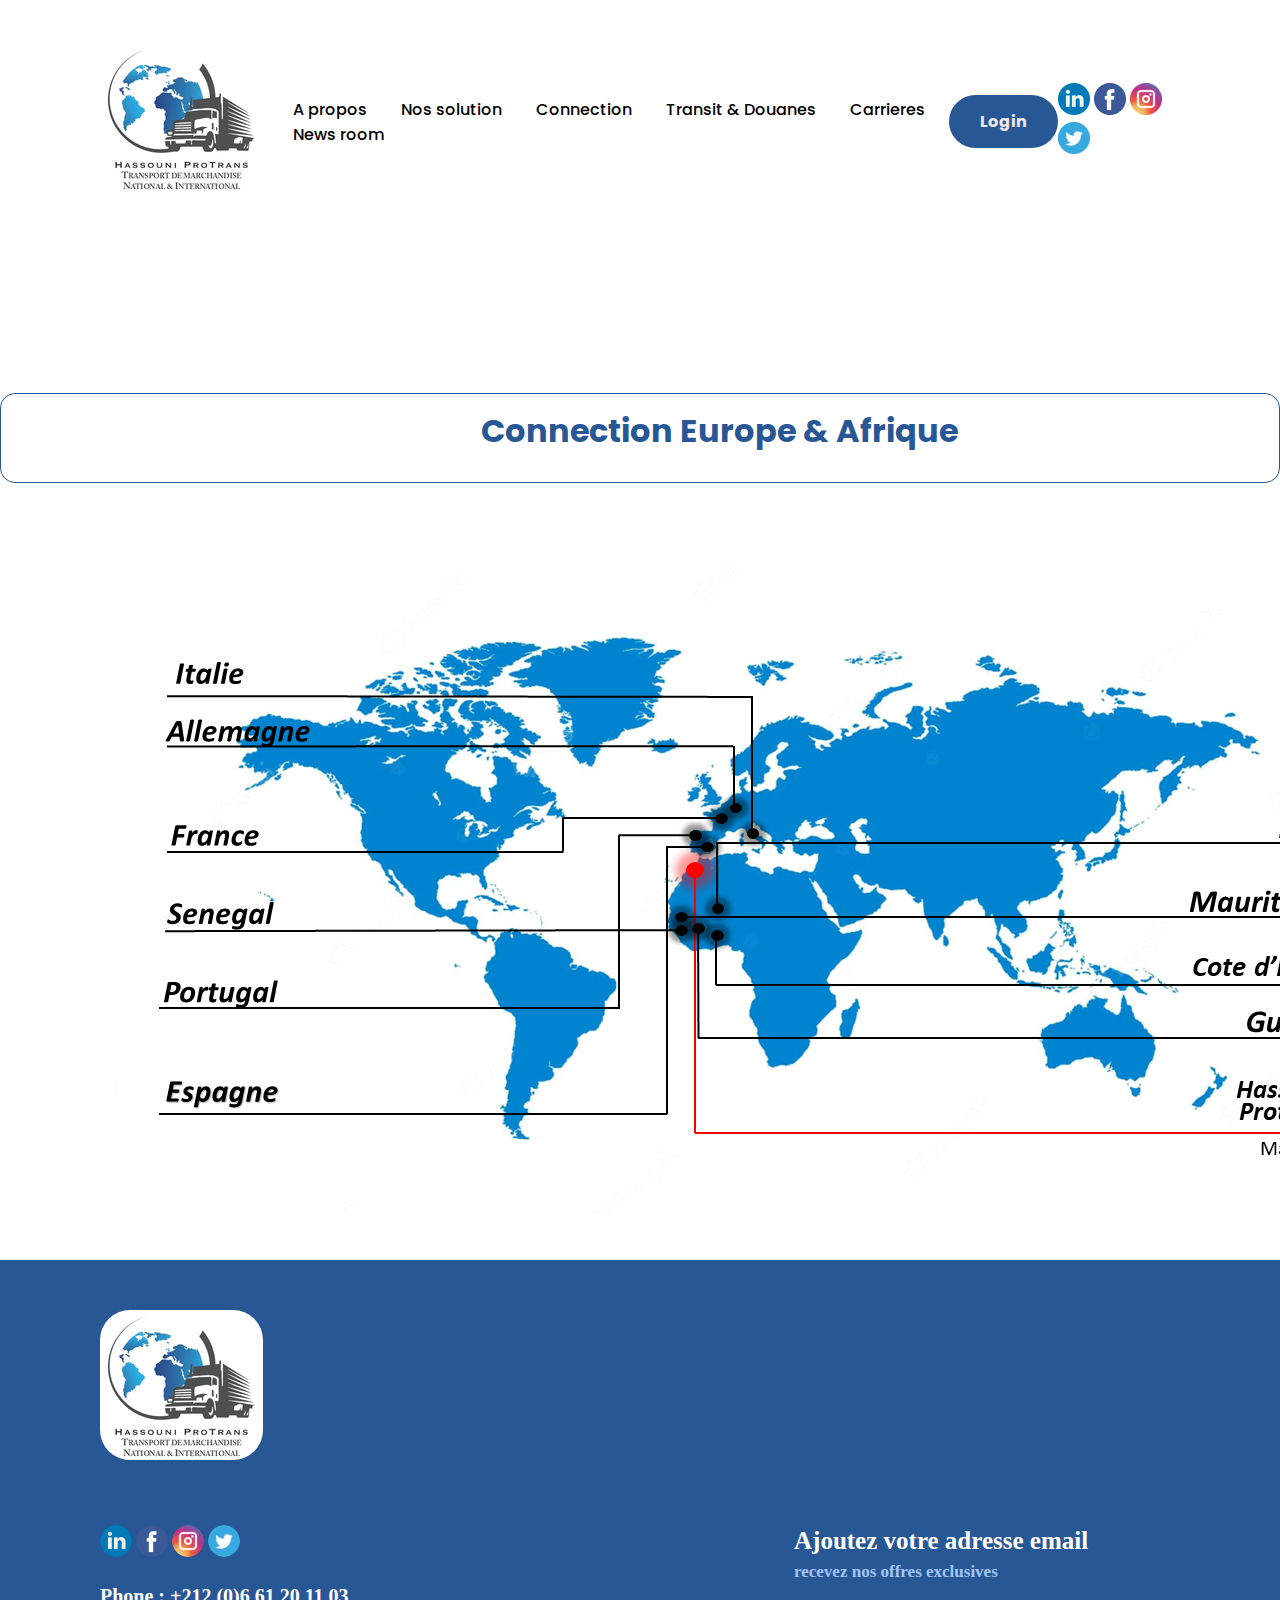
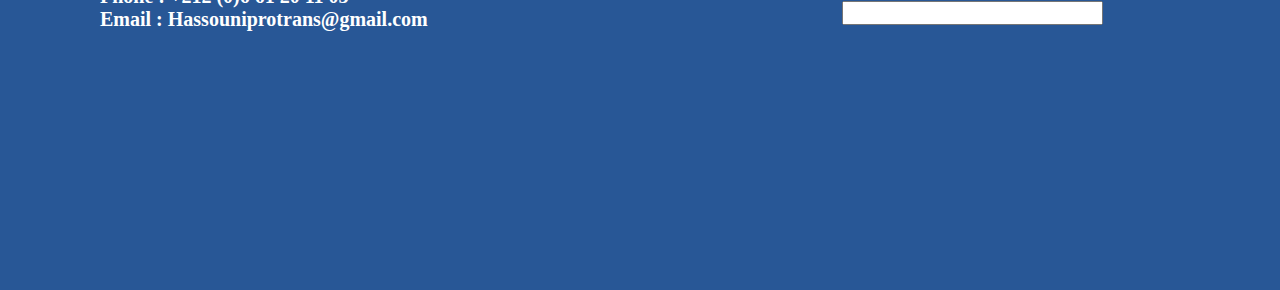
<file: connection.html>
<!DOCTYPE html>
<html lang="en">
<head>
    <meta charset="UTF-8">
    <meta name="viewport" content="width=device-width, initial-scale=1.0">
    <title>Protrans</title>
    <link rel="stylesheet" href="css/style-index.css">
    <link rel="icon" href="image/logo.png">
</head>
<body>
    <header>
      <a class=logo href="index.html"><img src="image/logo.png" href=""></a>  
      <nav class="navigation">
        <div class="propos">
          <a href="#">A propos</a>
          <div class="links">
            <a href="histoire.html">Histoire</a>
            <a href="valeur.html">Nos valeurs</a>
          </div>
        </div>
        <a href="solution.html">Nos solution</a>
        <a href="connection.html">Connection</a>
        <a href="#">Transit & Douanes</a>
        <a href="#">Carrieres</a>
        <a href="#">News room</a>
      </nav>
    <a href="#" class="login">Login</a>
    <div class="social1">
      <a href="#"><img src="image/linkedin.png"></a>
      <a href="#"><img src="image/facebook.png"></a>
      <a href="https://instagram.com/hassouni_protrans?utm_source=qr&igshid=MzNlNGNkZWQ4Mg%3D%3D"><img src="image/instagram.png"></a>
      <a href="#"><img src="image/twitter.png"></a>   
    </div> 
    </header>
        </div>
    <div class="map">
      <a href="#"> <h1>Connection Europe & Afrique</h1> </a>
      <img src="image/map1.png" alt="">
    </div>
    <div class="contact">
        <img src="image/logo.png">
        <div class="social">
          <a href="#"><img src="image/linkedin.png"></a>
          <a href="#"><img src="image/facebook.png"></a>
          <a href="#"><img src="image/instagram.png"></a>
          <a href="#"><img src="image/twitter.png"></a>
            <h1 class="inscrit">Ajoutez votre adresse email<br><span>recevez nos offres exclusives</span></h1>
            <input>
           <h1>Phone : +212 (0)6 61 20 11 03</h1>   
           <h1>Email : Hassouniprotrans@gmail.com</h1>   
    </div>
</body>
</html>
</file>
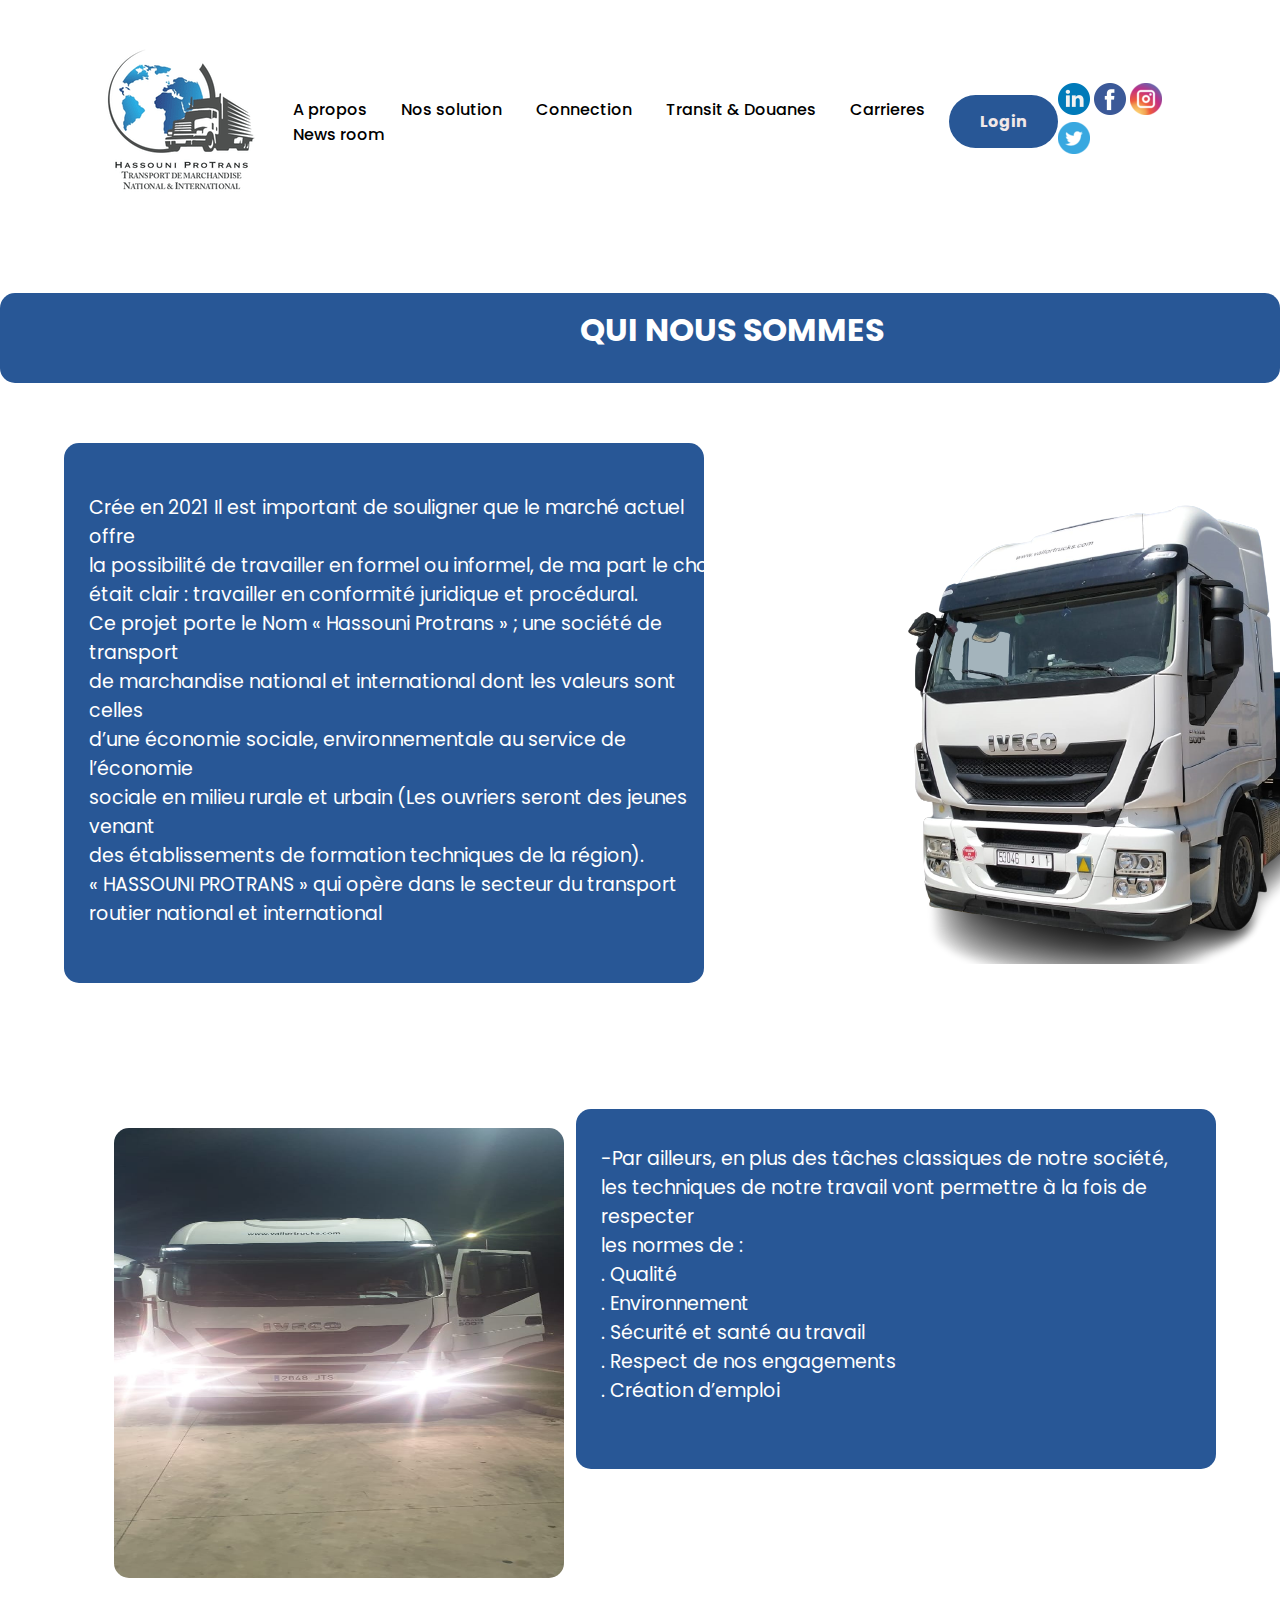
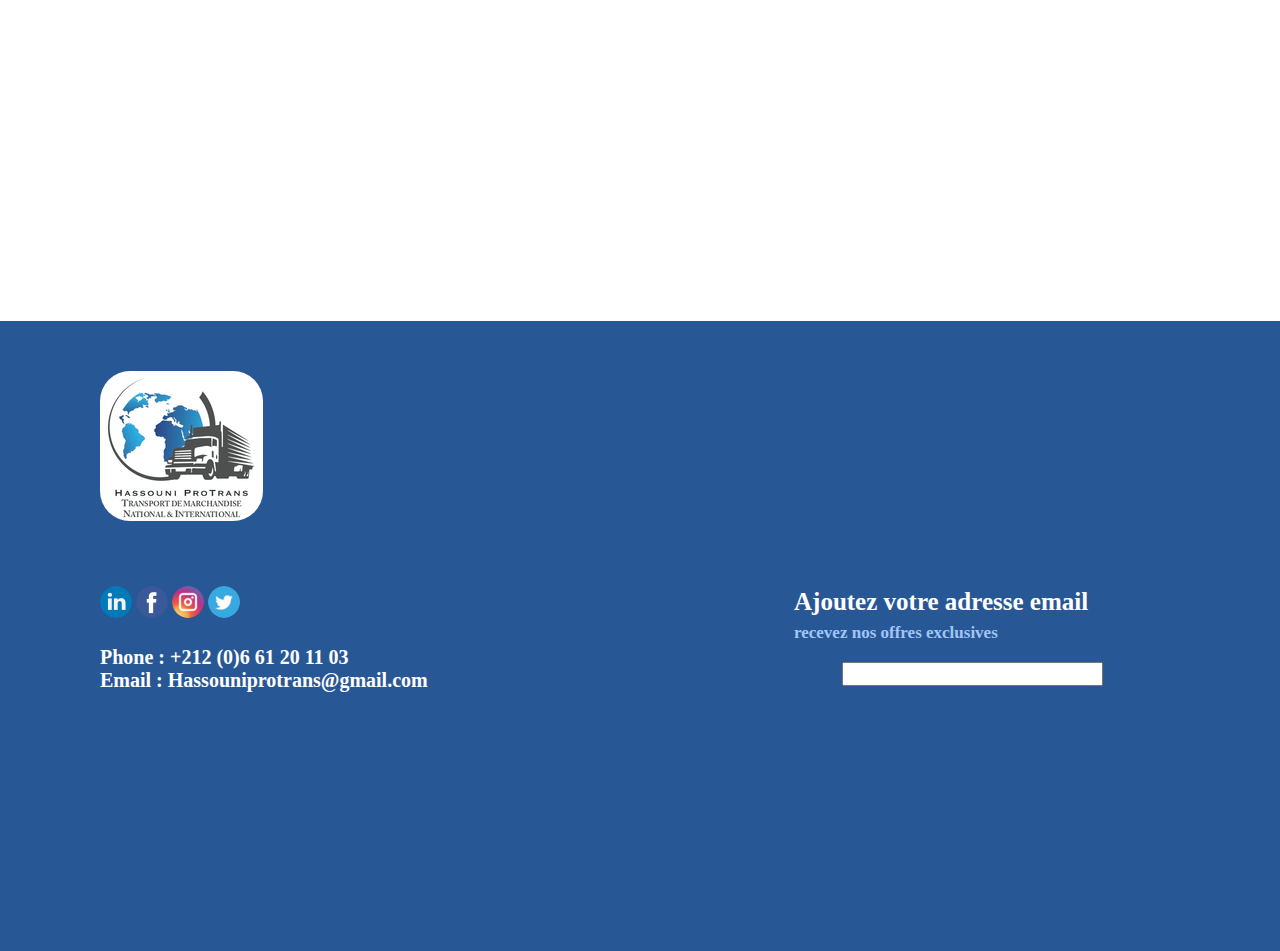
<file: histoire.html>
<!DOCTYPE html>
<html lang="en">
<head>
    <meta charset="UTF-8">
    <meta name="viewport" content="width=device-width, initial-scale=1.0">
    <title>Protrans</title>
    <link rel="stylesheet" href="css/style-history.css">
    <link rel="icon" href="image/logo.png">
</head>
<body>
    <header>
      <a class=logo href="index.html"><img src="image/logo.png"></a>  
      <nav class="navigation">
        <div class="propos">
          <a href="#">A propos</a>
          <div class="links">
            <a href="histoire.html">Histoire</a>
            <a href="valeur.html">Nos valeurs</a>
          </div>
        </div>
        <a href="solution.html">Nos solution</a>
        <a href="connection.html">Connection</a>
        <a href="#">Transit & Douanes</a>
        <a href="#">Carrieres</a>
        <a href="#">News room</a>
      </nav>
    <a href="#" class="login">Login</a>
    <div class="social1">
      <a href="#"><img src="image/linkedin.png"></a>
      <a href="#"><img src="image/facebook.png"></a>
      <a href="https://instagram.com/hassouni_protrans?utm_source=qr&igshid=MzNlNGNkZWQ4Mg%3D%3D"><img src="image/instagram.png"></a>
      <a href="#"><img src="image/twitter.png"></a>   
    </div> 
    </header>
    <section>
        <div class="map">
            <a href="#"> <h1>QUI NOUS SOMMES</h1> </a>
            <img class="img" src="image/truck11.png">
            <div class="text">
                <p> Crée en 2021 Il est important de souligner que le marché actuel offre <br>la possibilité de travailler
                    en formel ou informel, de ma part le choix <br>était clair : travailler en conformité juridique et procédural.
                    <br>Ce projet porte le Nom « Hassouni Protrans » ; une société de transport <br>de marchandise national 
                    et international dont les valeurs sont celles <br>d’une économie sociale, environnementale au service 
                    de l’économie <br>sociale en milieu rurale et urbain (Les ouvriers seront des jeunes venant<br>  des établissements 
                    de formation techniques de la région).<br> « HASSOUNI PROTRANS » qui opère dans le secteur du transport routier
                    national et international 
                </p>
                <img class="img1" src="image/image.jpg">
            </div>
            <div class="text1">
                <p>
                    -Par ailleurs, en plus des tâches classiques de notre société,<br> 
                    les techniques de notre travail vont permettre à la fois de respecter 
                    <br>les normes de :<br>
                    . Qualité<br>
                    . Environnement<br>
                    . Sécurité et santé au travail<br>
                    . Respect de nos engagements<br>
                    . Création d’emploi
                </p>
            </div>
          </div>
    </section>
    <div class="contact">
      <img src="image/logo.png">
      <div class="social">
        <a href="#"><img src="image/linkedin.png"></a>
        <a href="#"><img src="image/facebook.png"></a>
        <a href="#"><img src="image/instagram.png"></a>
        <a href="#"><img src="image/twitter.png"></a>
          <h1 class="inscrit">Ajoutez votre adresse email<br><span>recevez nos offres exclusives</span></h1>
          <input>
         <h1>Phone : +212 (0)6 61 20 11 03</h1>   
         <h1>Email : Hassouniprotrans@gmail.com</h1>   
      </div>
</body>
</html>
</file>
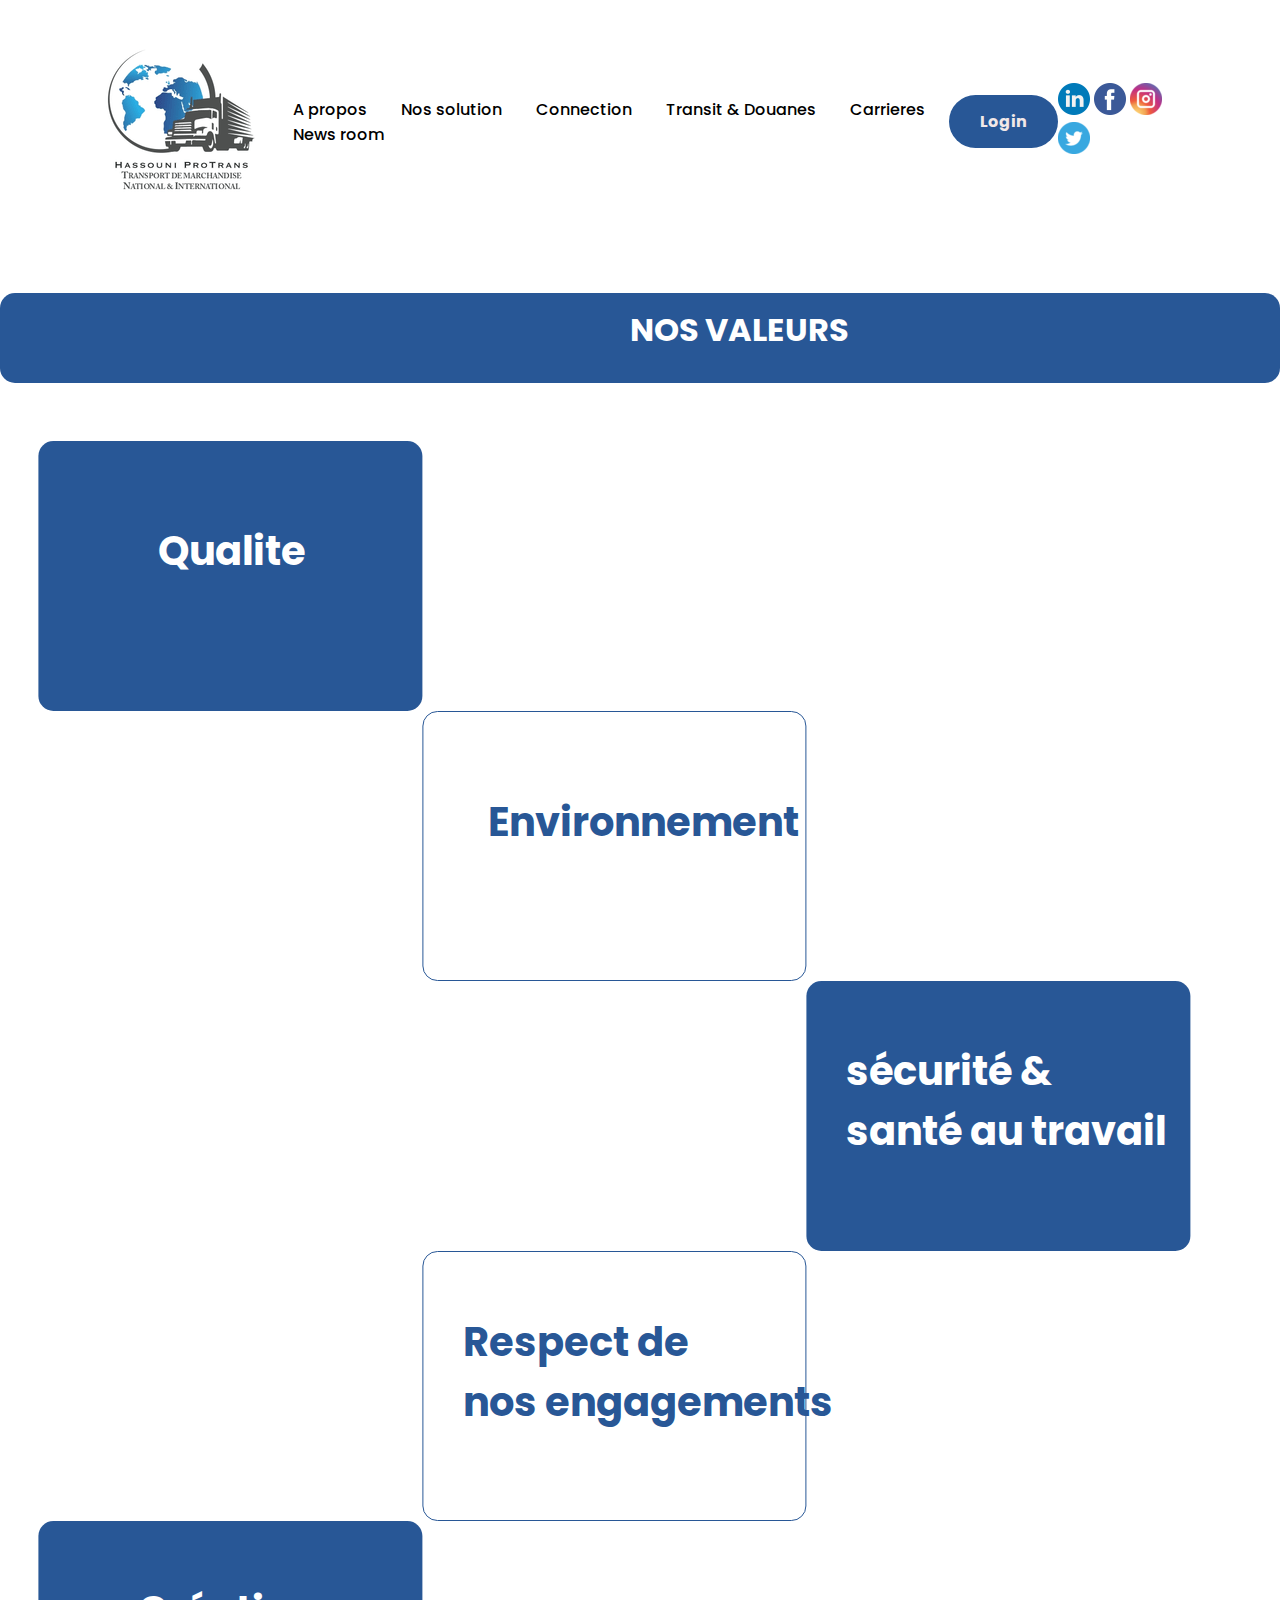
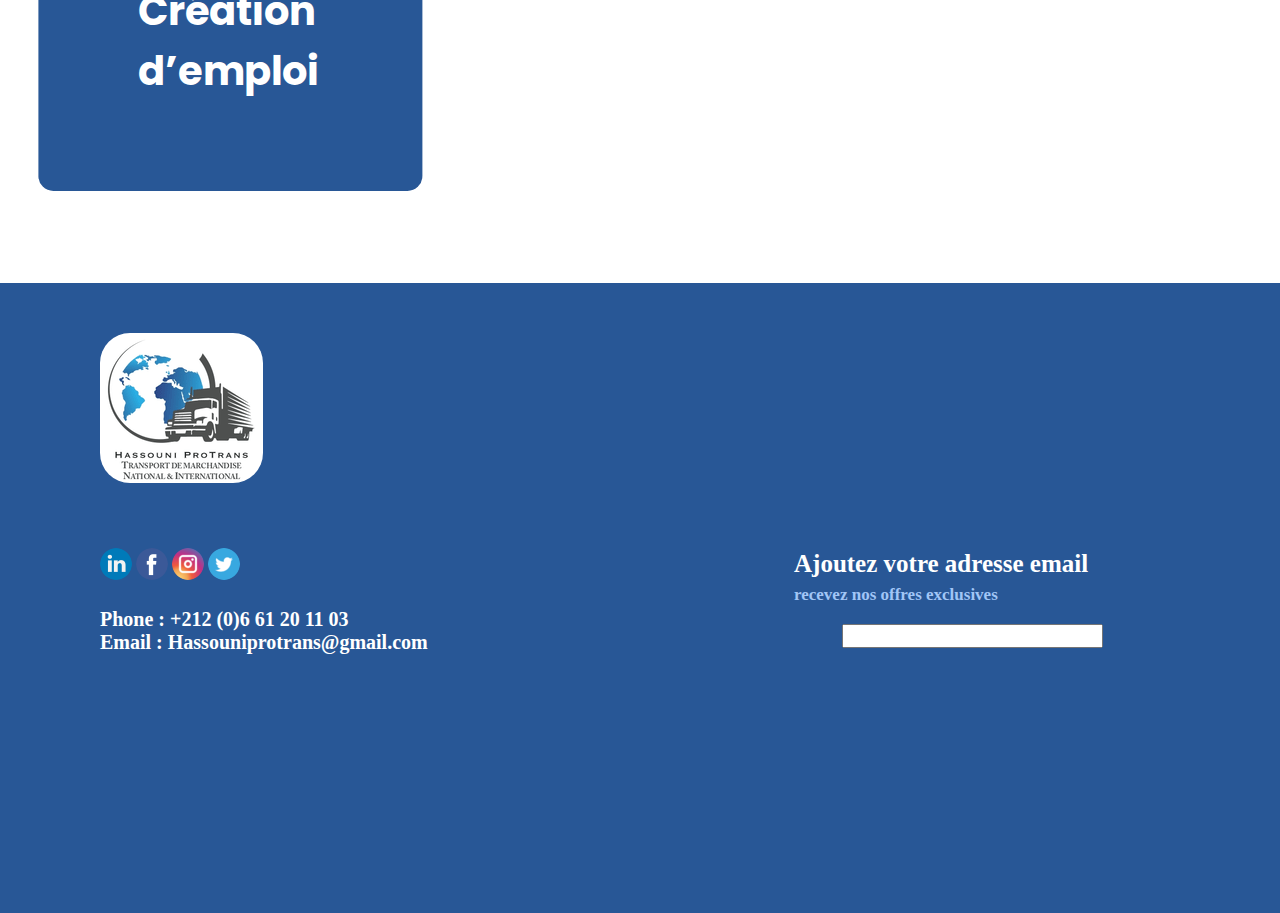
<file: valeur.html>
<!DOCTYPE html>
<html lang="en">
<head>
    <meta charset="UTF-8">
    <meta name="viewport" content="width=device-width, initial-scale=1.0">
    <title>Protrans</title>
    <link rel="stylesheet" href="css/style-valeur.css">
    <link rel="icon" href="image/logo.png">
</head>
<body>
    <header>
      <a class=logo href="index.html"><img src="image/logo.png" href=""></a>  
      <nav class="navigation">
        <div class="propos">
          <a href="#">A propos</a>
          <div class="links">
            <a href="histoire.html">Histoire</a>
            <a href="valeur.html">Nos valeurs</a>
          </div>
        </div>
        <a href="solution.html">Nos solution</a>
        <a href="#">Connection</a>
        <a href="#">Transit & Douanes</a>
        <a href="#">Carrieres</a>
        <a href="#">News room</a>
      </nav>
    <a href="#" class="login">Login</a>
    <div class="social1">
      <a href="#"><img src="image/linkedin.png"></a>
      <a href="#"><img src="image/facebook.png"></a>
      <a href="https://instagram.com/hassouni_protrans?utm_source=qr&igshid=MzNlNGNkZWQ4Mg%3D%3D"><img src="image/instagram.png"></a>
      <a href="#"><img src="image/twitter.png"></a>   
    </div> 
    </header>
    <section>
      <div class="map">
        <a href="#"> <h1>NOS VALEURS</h1> </a>
      </div>
      <div class="text1">
        <h1>Qualite</h1>
      </div>
      <div class="text2">
      <h1>Environnement</h1>
      </div>
      <div class="text3">
      <h1>sécurité & <Br> santé au travail</h1>
      </div>
      <div class="text4">
        <h1>Respect de <br>nos engagements</h1>
      </div>
      <div class="text5">
        <h1>Création <Br>d’emploi</h1>
      </div>
    </section>
      <div class="contact">
      <img src="image/logo.png">
      <div class="social">
        <a href="#"><img src="image/linkedin.png"></a>
        <a href="#"><img src="image/facebook.png"></a>
        <a href="#"><img src="image/instagram.png"></a>
        <a href="#"><img src="image/twitter.png"></a>
          <h1 class="inscrit">Ajoutez votre adresse email<br><span>recevez nos offres exclusives</span></h1>
          <input>
         <h1>Phone : +212 (0)6 61 20 11 03</h1>   
         <h1>Email : Hassouniprotrans@gmail.com</h1>   
      </div>

    </div>
</body>
</html>
</file>
<file: css/style-index.css>
@import url('https://fonts.googleapis.com/css2?family=Poppins:ital,wght@0,100;0,200;0,300;0,400;0,500;0,600;0,700;0,800;0,900;1,100;1,200;1,300;1,400;1,500;1,600;1,700;1,800;1,900&display=swap');

*{
   font-family: 'Poppins', sans-serif;
   margin: 0;
   padding: 0;
   box-sizing: border-box;
   scroll-behavior: smooth;
}

header{  
   width: 100%;
   z-index: 999;
   display: flex;
   justify-content: space-between;
   align-items: center;
   padding: 0px 100px;
   height: 27vh;
}

.navigation a{
   color: rgb(0, 0, 0);
   text-decoration: none;
   font-weight: 500;
   padding-left: 30px;
   position: relative;
   display: inline;
}

.navigation a:hover{
   transition: 0.4s;
   color: #285796;
}

.propos {
   position: relative;
   text-decoration: none;
   display: inline;
}

.links {
   display: none;
   position: absolute;
   top: 100%;
   left: 0;
   background-color: #285796;
   background-size: contain;
   width: 20vh;
   padding: 5px;
   border: 1px solid #ccc;
   border-radius: 5px;
}

.links a{
   color: #ffffff;
   display: block;
   border-radius: 5px;
}

.links a:hover{
   background-color: black;
   background-position: 100%;
   color: #ffffff;
}

.propos:hover .links{
   display: block;
}

.login{
   background-color:  #285796;
   color:rgb(242, 232, 232);
   text-decoration: none;
   font-weight: bold;
   padding: 0.81rem 1.87rem ;
   border-radius: 30px;
   transition : 0.4s;
   border: 1px solid transparent;
}

.login:hover{
   background-color: transparent;
   border: 1px solid #285796;
   color: #285796;
}

.social1 a img:hover{
   transform: scale(1.2);
}

section{
   background-image: url(../image/home.png);
   background-position: center;
   background-repeat: no-repeat;
   background-blend-mode: color;
   height: 85vh;
}

.container{
   background-color: #285796;
   width: 55%;
   transform: translateY(450px);
   height: 25vh;
   border-top-right-radius: 20px;
   align-items: center;
}

.container h1{
   color: white;
   transform: translate(400px, 50px);
   font-family: 'Lato';
   
}

.cotation{
   transform: translateX(700px);
}

.cotation a{
   background-color:  #ffffff;
   color:#285796;
   text-decoration: none;
   font-weight: bold;
   border-radius: 15px;
   transition : 0.4s;
   padding: 1.5rem 2.5rem ;
   border: 1px solid #285796;
}

.cotation a:hover{
   background-color: #285796;;
   border: 1px solid #ffffff;
   color: #ffffff;
}

.transport{
   background-color: transparent;
   transform: translateY(100px);
   background-color: #285796;
   height: 36vh;
   width: 100%;
   border-radius: 20px;
   display: flex;
}

.transport img{
   border-radius: 15px;
   transform: translateX(-120%);
}

.transport h1{
   transform: translate(700px, 40px);
   color: white;
   font-family: 'Lato';
}

.transport h1 span{
   transform: translateY(50px);
   font-family: 'Lato';
   color: #a1c6f6;
   font-size: 20px;
}

.logistique{
   background-color: transparent;
   transform: translateY(120px);
   background-color: #285796;
   height: 36vh;
   width: 100%;
   border-radius: 20px;
   display: flex;
}

.logistique img{
   border-radius: 15px;
   transform: translateX(110%);
}

.logistique h1{
   transform: translate(100px, 40px);
   color: white;
   font-family: 'Lato';
}

.logistique h1 span{
   transform: translateY(50px);
   font-family: 'Lato';
   color: #a1c6f6;
   font-size: 20px;
}

.map a{
   transform: translateY(150px);
   background-color:  #ffffff;
   color:#285796;
   border: 1px solid #285796;
   text-decoration: none;
   font-weight: bold;
   padding: 0.81rem 1.87rem ;
   border-radius: 15px;
   transition : 0.4s;
   border: 1px solid #285796;
   display: flex;
   height: 10vh;
}

.map a:hover{
   background-color: #285796;
   color: #ffffff;
}

.map a h1{
   transform: translateX(450px);
}

.map img{
   transform: translate(100px, 180px);
}

.d1{
   background-image: url(../image/sec/Diapositive1.png);
   height: 40vh;
   width: 69vh;
   border-radius: 15px;
   transform: translate(100px, 100px);
   display:inline-block;
   font-size: 12px;
}

.d1 h1{
   color:black;
   background-color: #285796;
   transform: translateY(225px);
   height: 10vh;
   width: 60vh;
   border-top-right-radius: 20px;
}

.d1 h1:hover{
   background-color: #a1c6f6;
}

.d2{
   background-image: url(../image/sec/Diapositive2.png);
   height: 40vh;
   width: 69vh;
   border-radius: 15px;
   transform: translate(700px, -66%);
   font-size: 12px;
}

.d2 h1{
   color:black;
   background-color: #285796;
   transform: translateY(225px);
   height: 10vh;
   width: 60vh;
   border-top-right-radius: 20px;
}

.d2 h1:hover{
   background-color: #a1c6f6;
}

.d3{
   background-image: url(../image/sec/Diapositive3.png);
   height: 40vh;
   width: 69vh;
   border-radius: 15px;
   transform: translate(100px, -50%);
   display:inline-block;
   font-size: 12px;
}

.d3 h1{
   color:black;
   background-color: #285796;
   transform: translateY(225px);
   height: 10vh;
   width: 60vh;
   border-top-right-radius: 20px;
   
}

.d3 h1:hover{
   background-color: #a1c6f6;
}

.d4{
   background-image: url(../image/sec/Diapositive4.png);
   height: 40vh;
   width: 69vh;
   border-radius: 15px;
   transform: translate(700px, -150%);   
   font-size: 12px;
}

.d4 h1{
   color:black;
   background-color: #285796;
   transform: translateY(225px);
   height: 10vh;
   width: 60vh;
   border-top-right-radius: 20px;
}

.d4 h1:hover{
   background-color: #a1c6f6;
}

.solution {
   background-color:#285796;
   color:#ffffff;
   text-decoration: none;
   font-weight: bold;
   border-radius: 15px;
   transition : 1s;
   padding: 1.5rem 2.5rem ;
   transform: translateY(150px);
   height: 120vh;
}

.solution:hover{
   background-color:#a1c6f6;
   color:#285796;
   border: 1px solid #285796;
}

.solution img{
   transform: translate(170px,50px);
   border-radius: 50px;
   width: 70vh;
   padding: 5px;
}

.solution img:hover{
   transform: scale(1.2);
   transition: 0.4s;  
}

.contact{
   width: 100%;
   background-color: #285796;
   height: 70vh;
   transform: translateY(200px);
}

.contact img{
   transform: translate(100px, 50px);
   border-radius: 30px;
}

.social{
   transform: translateY(40px);
}

.social h1{
   font-size: 20px;
   transform: translate(100px, 70px);
   font-family: 'Lato';
   color: white;
}

.social .inscrit{
   display: inline-block;
   font-size: 25px;
   transform: translate(650px, 70px);
   font-family: 'Lato';
   color: white;
}

.social .inscrit span{
   font-size: 17px;
   transform: translate(800px, 70px);
   font-family: 'Lato';
   color: #a1c6f6;
}

input{
   transform: translate(400px, 110px);
}
</file>
<file: css/style-history.css>
@import url('https://fonts.googleapis.com/css2?family=Poppins:ital,wght@0,100;0,200;0,300;0,400;0,500;0,600;0,700;0,800;0,900;1,100;1,200;1,300;1,400;1,500;1,600;1,700;1,800;1,900&display=swap');

*{
   font-family: 'Poppins', sans-serif;
   margin: 0;
   padding: 0;
   box-sizing: border-box;
   scroll-behavior: smooth;
}

header{  
   width: 100%;
   z-index: 999;
   display: flex;
   justify-content: space-between;
   align-items: center;
   padding: 0px 100px;
   height: 27vh;
}

.navigation a{
   color: rgb(0, 0, 0);
   text-decoration: none;
   font-weight: 500;
   padding-left: 30px;
   position: relative;
   display: inline;
}

.navigation a:hover{
   transition: 0.4s;
   color: #285796;
}

.propos {
   position: relative;
   text-decoration: none;
   display: inline;
}

.links {
   display: none;
   position: absolute;
   top: 100%;
   left: 0;
   background-color: #285796;
   background-size: contain;
   width: 20vh;
   padding: 5px;
   border: 1px solid #ccc;
   border-radius: 5px;
}

.links a{
   color: #ffffff;
   display: block;
   border-radius: 5px;
}

.links a:hover{
   background-color: black;
   background-position: 100%;
   color: #ffffff;
}

.propos:hover .links{
   display: block;
}

.login{
   background-color:  #285796;
   color:rgb(242, 232, 232);
   text-decoration: none;
   font-weight: bold;
   padding: 0.81rem 1.87rem ;
   border-radius: 30px;
   transition : 0.4s;
   border: 1px solid transparent;
}

.login:hover{
   background-color: transparent;
   border: 1px solid #285796;
   color: #285796;
}

.social1 a img:hover{
   transform: scale(1.2);
}


.map a{
   transform: translateY(50px);
   background-color:  #285796;
   color:#ffffff;
   text-decoration: none;
   font-weight: bold;
   padding: 0.81rem 1.87rem ;
   border-radius: 15px;
   transition : 0.4s;
   display: flex;
   height: 10vh;
}

.map a:hover{
    background-color: #ffffff;
    color: #285796;
    border: 1px solid #285796;
}

.map a h1{
    transform: translateX(550px);
}

section .img{
    transform: translate(900px, 150px);
    display: inline;
}

section .text{
    background-color: #285796;
    width: 50%;
    height: 60vh;
    transform: translate(10%, -70%);
    border-radius: 15px;
}

section .text p{
    transform: translate(25px, 50px);
    color: #ffffff;
    font-size: 19px;
}

section .text1{
    background-color: #285796;
    width: 50%;
    height: 40vh;
    transform: translate(90%, -70%);
    border-radius: 15px;
}

section .text1 p{
    transform: translate(25px, 35px);
    color: #ffffff;
    font-size: 19px;
}

section .img1{
    transform: translate(50px, 250px);
    width: 50vh;
    height: 50vh;
    border-radius: 15px;
    display: inline;
}

.contact{
    width: 100%;
    background-color: #285796;
    height: 70vh;
    transform: translateY(200px);
 }
 
 .contact img{
    transform: translate(100px, 50px);
    border-radius: 30px;
 }
 
 .social{
    transform: translateY(40px);
 }
 
 .social h1{
    font-size: 20px;
    transform: translate(100px, 70px);
    font-family: 'Lato';
    color: white;
 }
 
 .social .inscrit{
    display: inline-block;
    font-size: 25px;
    transform: translate(650px, 70px);
    font-family: 'Lato';
    color: white;
 }
 
 .social .inscrit span{
    font-size: 17px;
    transform: translate(800px, 70px);
    font-family: 'Lato';
    color: #a1c6f6;
 }
 
 input{
    transform: translate(400px, 110px);
 }
</file>
<file: css/style-valeur.css>
@import url('https://fonts.googleapis.com/css2?family=Poppins:ital,wght@0,100;0,200;0,300;0,400;0,500;0,600;0,700;0,800;0,900;1,100;1,200;1,300;1,400;1,500;1,600;1,700;1,800;1,900&display=swap');

*{
   font-family: 'Poppins', sans-serif;
   margin: 0;
   padding: 0;
   box-sizing: border-box;
   scroll-behavior: smooth;
}

header{  
   width: 100%;
   z-index: 999;
   display: flex;
   justify-content: space-between;
   align-items: center;
   padding: 0px 100px;
   height: 27vh;
}

.navigation a{
   color: rgb(0, 0, 0);
   text-decoration: none;
   font-weight: 500;
   padding-left: 30px;
   position: relative;
   display: inline;
}

.navigation a:hover{
   transition: 0.4s;
   color: #285796;
}

.propos {
   position: relative;
   text-decoration: none;
   display: inline;
}

.links {
   display: none;
   position: absolute;
   top: 100%;
   left: 0;
   background-color: #285796;
   background-size: contain;
   width: 20vh;
   padding: 5px;
   border: 1px solid #ccc;
   border-radius: 5px;
}

.links a{
   color: #ffffff;
   display: block;
   border-radius: 5px;
}

.links a:hover{
   background-color: black;
   background-position: 100%;
   color: #ffffff;
}

.propos:hover .links{
   display: block;
}

.login{
   background-color:  #285796;
   color:rgb(242, 232, 232);
   text-decoration: none;
   font-weight: bold;
   padding: 0.81rem 1.87rem ;
   border-radius: 30px;
   transition : 0.4s;
   border: 1px solid transparent;
}

.login:hover{
   background-color: transparent;
   border: 1px solid #285796;
   color: #285796;
}

.social1 a img:hover{
   transform: scale(1.2);
}

.map a{
   transform: translateY(50px);
   background-color:  #285796;
   color:#ffffff;
   text-decoration: none;
   font-weight: bold;
   padding: 0.81rem 1.87rem ;
   border-radius: 15px;
   transition : 0.4s;
   display: block;
   height: 10vh;
}

.map a:hover{
    background-color: #ffffff;
    color: #285796;
    border: 1px solid #285796;
}

.map a h1{
    transform: translateX(600px);
}

section img{
    transform: translate(900px, 150px);
    display: inline;
}

section .text1{
    background-color: #285796;
    width: 30%;
    height: 30vh;
    transform: translate(10%, 40%);
    border-radius: 15px;
}

section .text1 h1{
    transform: translate(120px, 80px);
    color: #ffffff;
    font-size: 40px;
    display: block;
}

section .text2{
   background-color: #ffffff;
   border: 1px solid #285796;
   width: 30%;
   height: 30vh;
   transform: translate(110%, 40%);
   border-radius: 15px;
}

section .text2 h1{
   transform: translate(65px, 80px);
   color: #285796;
   font-size: 40px;
   display: block;
}

section .text3{
   background-color: #285796;
   width: 30%;
   height: 30vh;
   transform: translate(210%, 40%);
   border-radius: 15px;
}

section .text3 h1{
   transform: translate(40px, 60px);
   color: #ffffff;
   font-size: 40px;
   display: block;
}

section .text4{
   background-color: #ffffff;
   border: 1px solid #285796;
   width: 30%;
   height: 30vh;
   transform: translate(110%, 40%);
   border-radius: 15px;
}

section .text4 h1{
   transform: translate(40px, 60px);
   color: #285796;
   font-size: 40px;
   display: block;
}

section .text5{
   background-color: #285796;
   width: 30%;
   height: 30vh;
   transform: translate(10%, 40%);
   border-radius: 15px;
}

section .text5 h1{
   transform: translate(100px, 60px);
   color: #ffffff;
   font-size: 40px;
   display: block;
}

.contact{
    width: 100%;
    background-color: #285796;
    height: 70vh;
    transform: translateY(200px);
 }
 
 .contact img{
    transform: translate(100px, 50px);
    border-radius: 30px;
 }
 
 .social{
    transform: translateY(40px);
 }
 
 .social h1{
    font-size: 20px;
    transform: translate(100px, 70px);
    font-family: 'Lato';
    color: white;
 }
 
 .social .inscrit{
    display: inline-block;
    font-size: 25px;
    transform: translate(650px, 70px);
    font-family: 'Lato';
    color: white;
 }
 
 .social .inscrit span{
    font-size: 17px;
    transform: translate(800px, 70px);
    font-family: 'Lato';
    color: #a1c6f6;
 }
 
 input{
    transform: translate(400px, 110px);
 }
</file>
